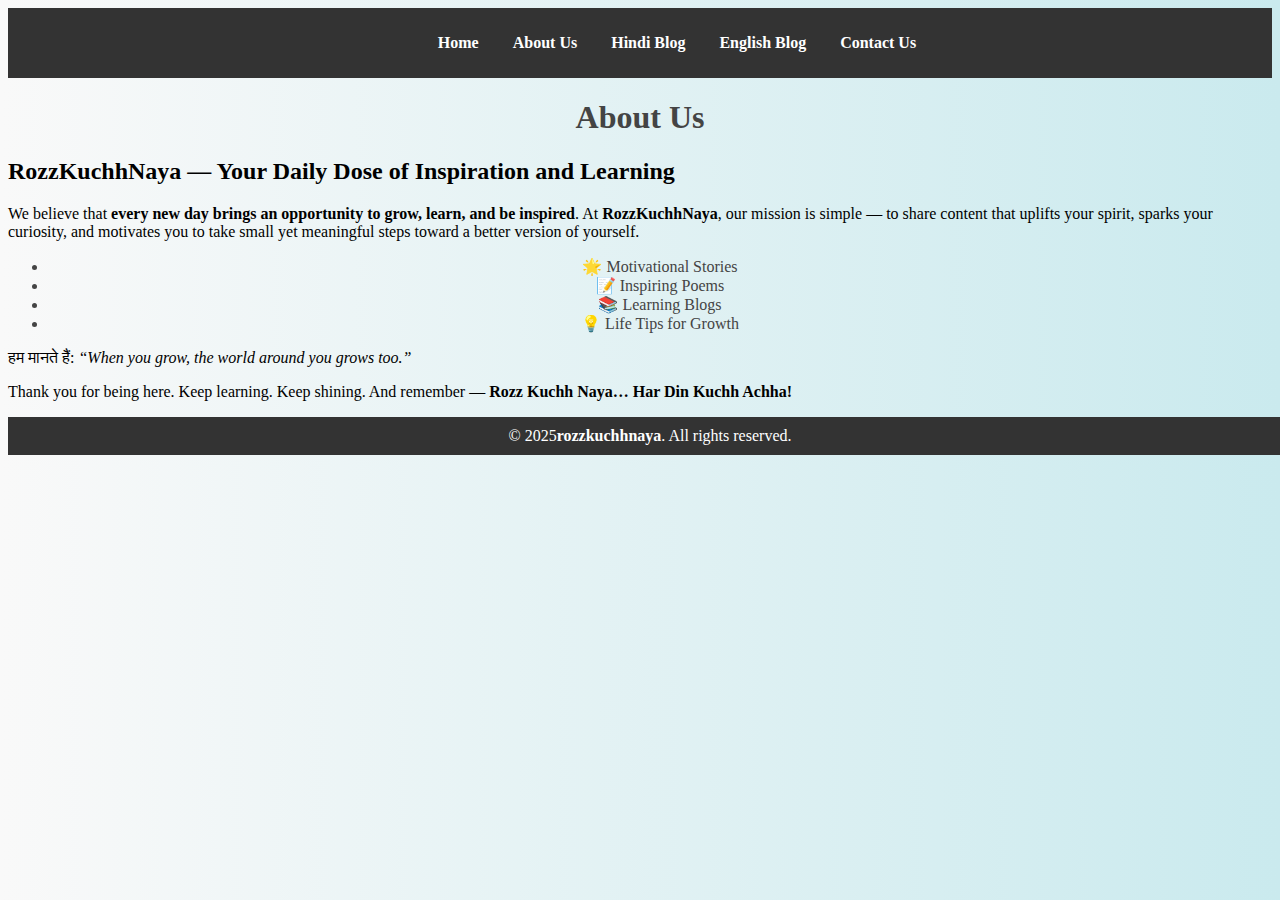
<file: about.html>
<!DOCTYPE html>
<html lang="en">
<head>
  <meta charset="UTF-8">
  <meta name="viewport" content="width=device-width, initial-scale=1">
  <title>About Us | RozzKuchhNaya</title>
  <link rel="stylesheet" href="style-about.css">
</head>
<body>
  <nav>
  <ul>
    <li><a href="rozzkuchhnaya.html"></a></li>
    <li><a href="index.html"> Home</a></li>
    <li><a href="about.html">About Us</a></li>
    <li><a href="hindi-blog.html">Hindi Blog</a></li>
    <li><a href="eng-blog.html">English Blog</a></li>
    <li><a href="contact.html">Contact Us</a></li>
  </ul>
</nav>
  <div class="about-container">
    <h1>About Us</h1>
    <h2>RozzKuchhNaya — Your Daily Dose of Inspiration and Learning</h2>
    
    <p>We believe that <strong>every new day brings an opportunity to grow, learn, and be inspired</strong>.  
    At <strong>RozzKuchhNaya</strong>, our mission is simple — to share content that uplifts your spirit, sparks your curiosity, and motivates you to take small yet meaningful steps toward a better version of yourself.</p>

    <ul>
      <li>🌟 Motivational Stories</li>
      <li>📝 Inspiring Poems</li>
      <li>📚 Learning Blogs</li>
      <li>💡 Life Tips for Growth</li>
    </ul>

    <p>हम मानते हैं: <em>“When you grow, the world around you grows too.”</em></p>

    <p>Thank you for being here. Keep learning. Keep shining. And remember —  
    <strong>Rozz Kuchh Naya… Har Din Kuchh Achha!</strong></p>

  
  
  </div>
 <footer class="footer">
  &copy; 2025<strong>rozzkuchhnaya</strong>. All rights reserved.
</footer>
</body>
</html>
</file>
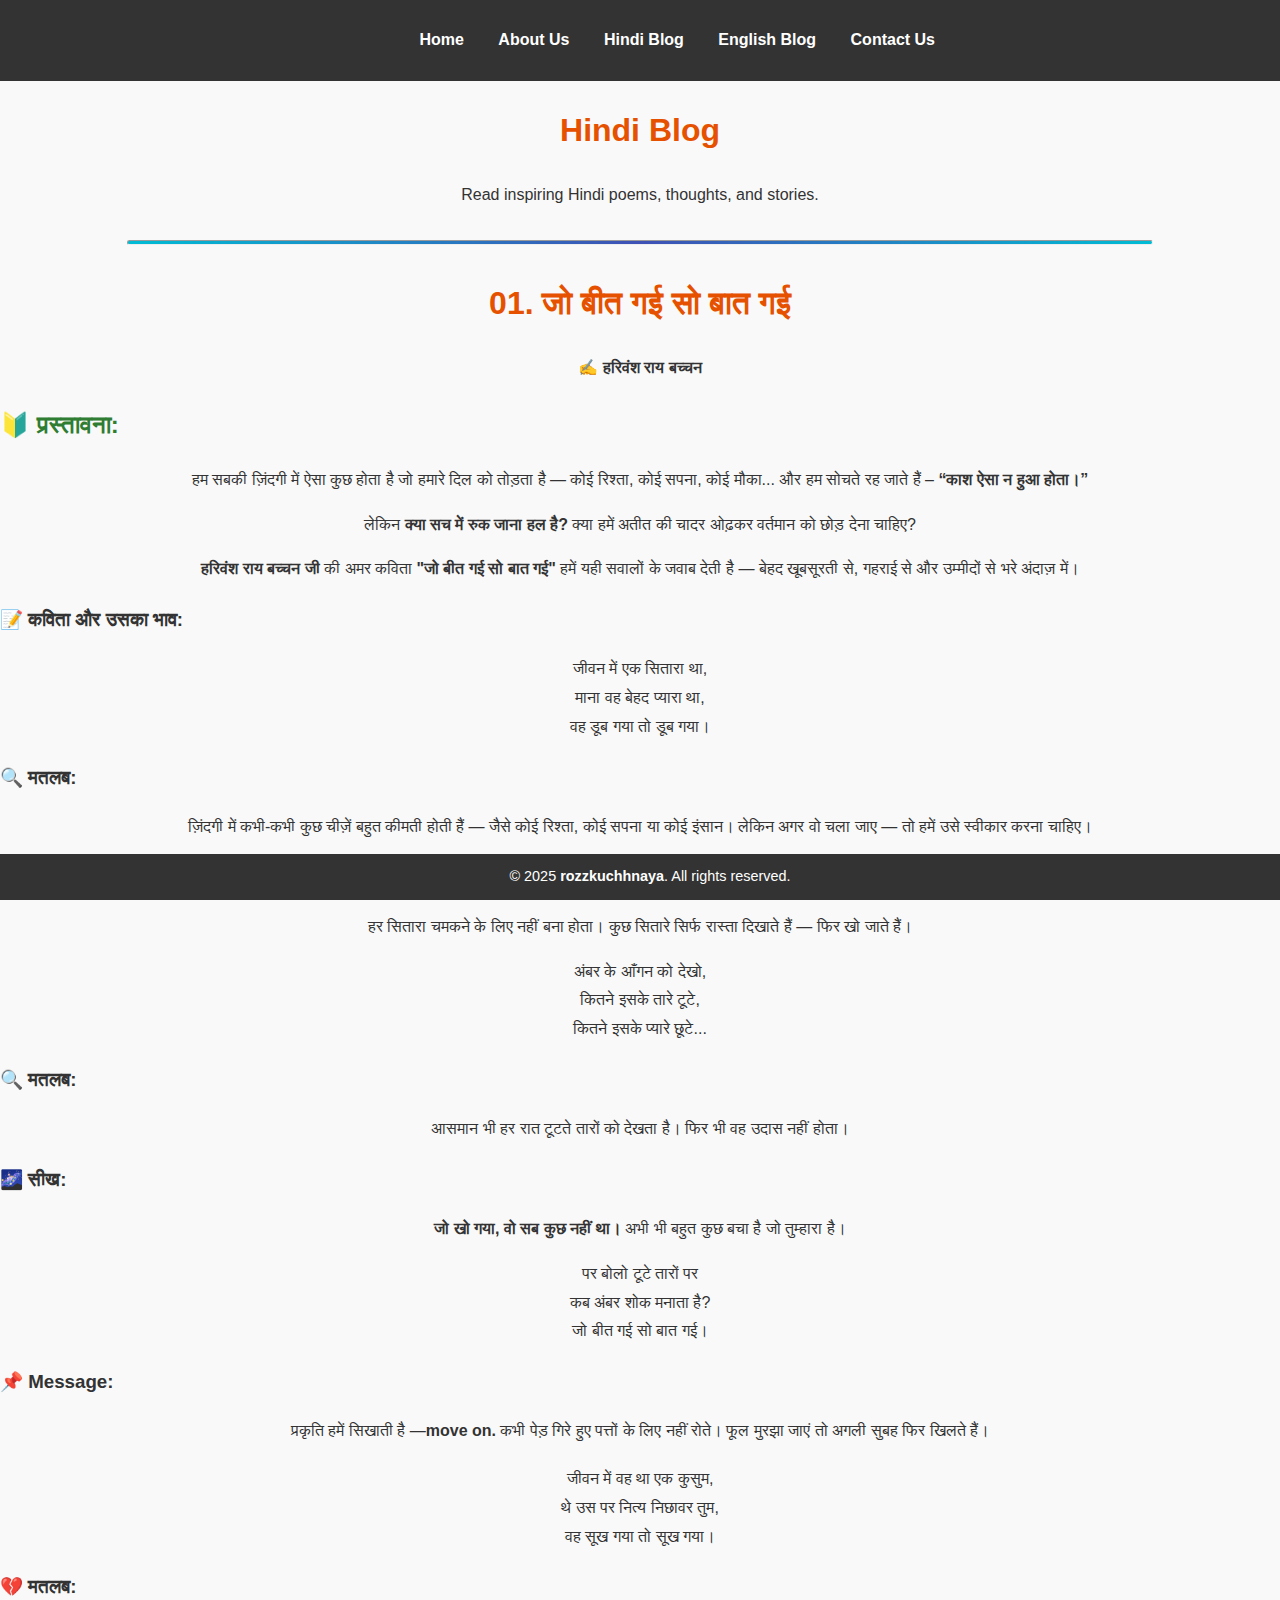
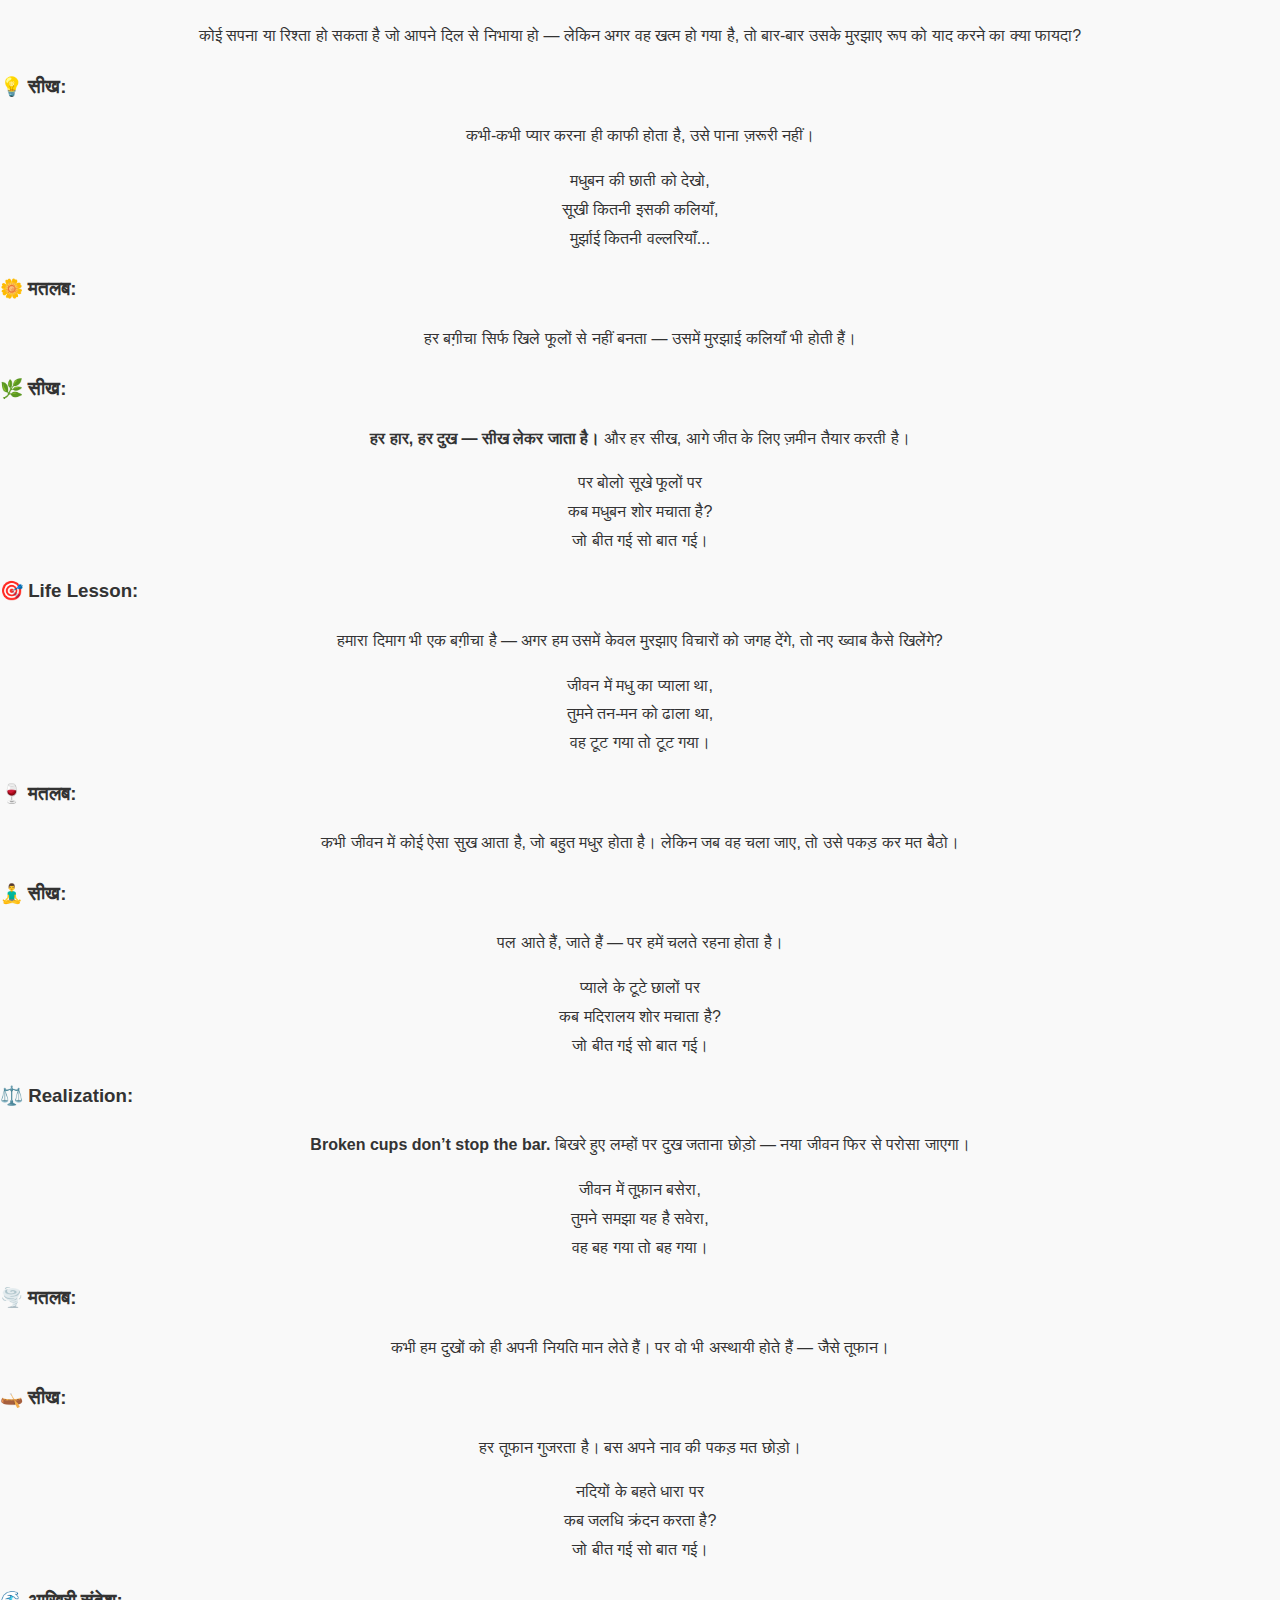
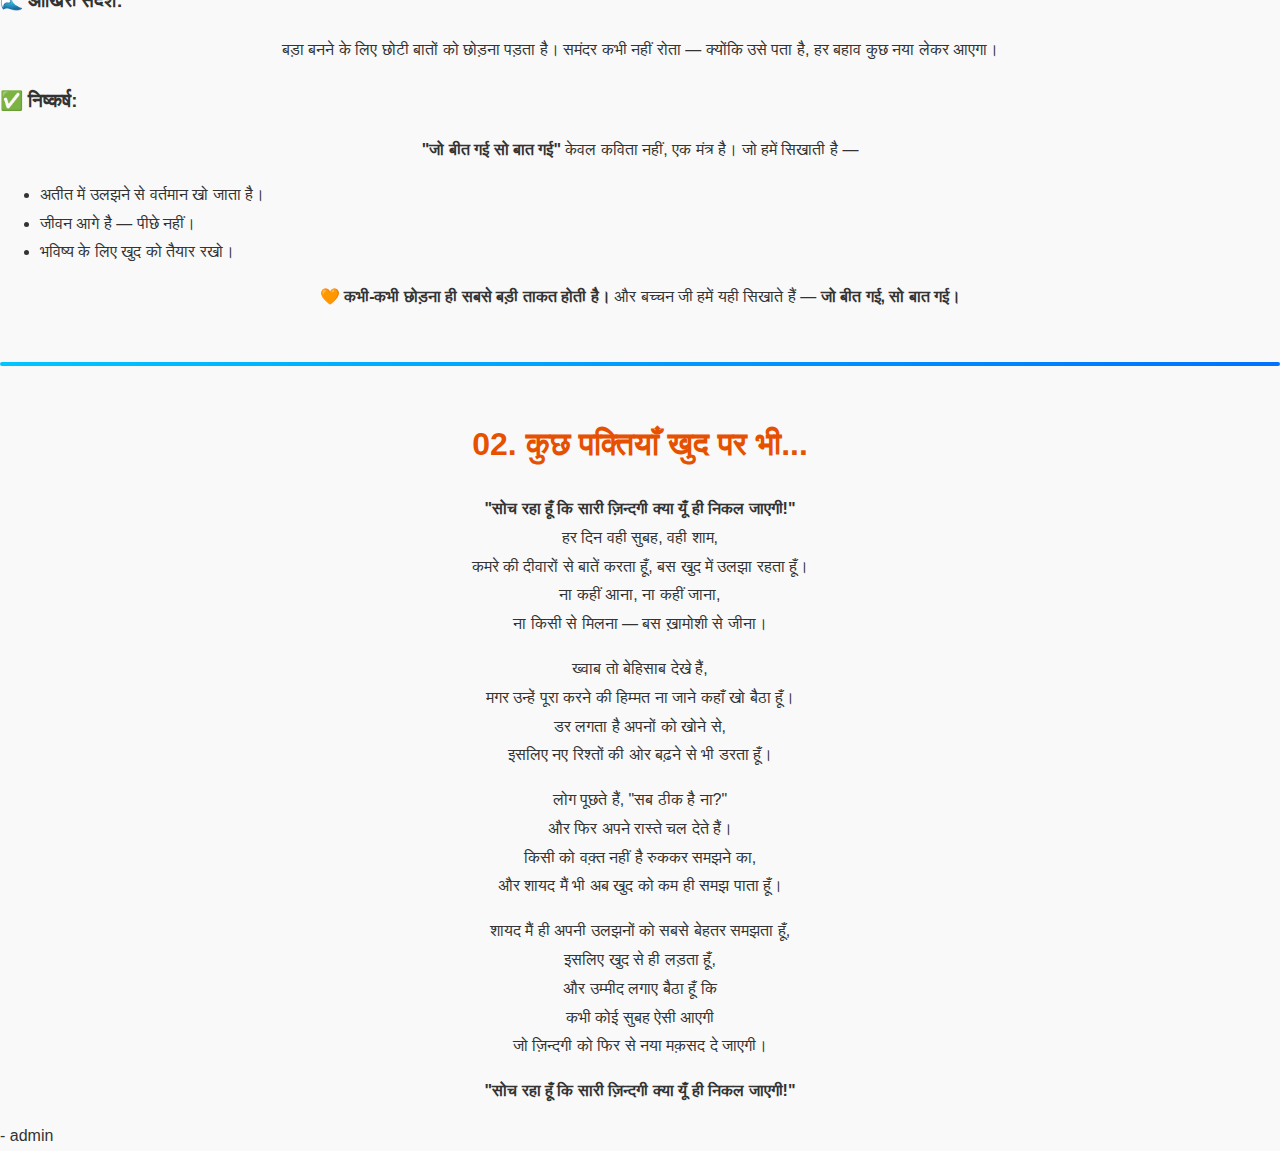
<file: hindi-blog.html>
<!DOCTYPE html>
<html lang="en">
<head>
    <meta charset="UTF-8">
    <meta name="viewport" content="width=device-width, initial-scale=1.0">
    <title>Document</title>
      <link rel="stylesheet" href="style-hindi.css">
       
</head>
<body>

    <nav>
  <ul>
    <li><a href="rozzkuchhnaya.html"></a></li>
    <li><a href="index.html"> Home</a></li>
    <li><a href="about.html">About Us</a></li>
    <li><a href="hindi-blog.html">Hindi Blog</a></li>
    <li><a href="eng-blog.html">English Blog</a></li>
    <li><a href="contact.html">Contact Us</a></li>
  </ul>
</nav>

   
 <header>
    <h1 class="main">Hindi Blog</h1>
<p class="mainpara">Read inspiring Hindi poems, thoughts, and stories.</p>
<hr class="separator">

  </header>

  <main>
       <h1 class="title">01. जो बीत गई सो बात गई</h1>
    <p class="author">✍️<b> हरिवंश राय बच्चन</b></p>
      
    <h2>🔰 प्रस्तावना:</h2>
    <p>
      हम सबकी ज़िंदगी में ऐसा कुछ होता है जो हमारे दिल को तोड़ता है — कोई रिश्ता, कोई सपना, कोई मौका...
और हम सोचते रह जाते हैं – <b>“काश ऐसा न हुआ होता।”</b>
    </p>
    <p>
      लेकिन <b>क्या सच में रुक जाना हल है?</b> 
क्या हमें अतीत की चादर ओढ़कर वर्तमान को छोड़ देना चाहिए?
    </p>
    <p>
      <b>हरिवंश राय बच्चन जी</b>  की अमर कविता<b> "जो बीत गई सो बात गई"</b>  हमें यही सवालों के जवाब देती है — बेहद खूबसूरती से, गहराई से और उम्मीदों से भरे अंदाज़ में।    </p>

    <h3>📝 कविता और उसका भाव:</h3>

    <div class="poem-block">
      <p>जीवन में एक सितारा था,<br>
      माना वह बेहद प्यारा था,<br>
      वह डूब गया तो डूब गया।</p>
    </div>
    <div class="explain">
<h3>🔍 मतलब:</h3>
<p>ज़िंदगी में कभी-कभी कुछ चीज़ें बहुत कीमती होती हैं — जैसे कोई रिश्ता, कोई सपना या कोई इंसान।
लेकिन अगर वो चला जाए — तो हमें उसे स्वीकार करना चाहिए।</p>
<h3>❤️ सीख:</h3>
<p>हर सितारा चमकने के लिए नहीं बना होता।
कुछ सितारे सिर्फ रास्ता दिखाते हैं — फिर खो जाते हैं।

</p>

    </div>

    <div class="poem-block">
      <p>अंबर के आँगन को देखो,<br>
      कितने इसके तारे टूटे,<br>
      कितने इसके प्यारे छूटे...
     </p>
    </div>
    <div class="explain">
<h3>🔍 मतलब:</h3>
<p>आसमान भी हर रात टूटते तारों को देखता है।
फिर भी वह उदास नहीं होता।</p>
<h3>🌌 सीख:</h3>
<p><b>जो खो गया, वो सब कुछ नहीं था।</b>
अभी भी बहुत कुछ बचा है जो तुम्हारा है।</p>
    </div>

    <div class="poem-block">
      <p> पर बोलो टूटे तारों पर<br>
      कब अंबर शोक मनाता है?<br>
      जो बीत गई सो बात गई।</p>
     
    </div>
    <div class="explain">
<h3>📌 Message:</h3>
<p>प्रकृति हमें सिखाती है —<b>move on.</b>
कभी पेड़ गिरे हुए पत्तों के लिए नहीं रोते।
फूल मुरझा जाएं तो अगली सुबह फिर खिलते हैं।</p>
<h3></h3>


    </div>

    <div class="poem-block">
      <p> जीवन में वह था एक कुसुम,<br>
      थे उस पर नित्य निछावर तुम,<br>
      वह सूख गया तो सूख गया।</p>
    </div>
    <div class="explain">
<h3>💔 मतलब:</h3>
<p>कोई सपना या रिश्ता हो सकता है जो आपने दिल से निभाया हो — लेकिन अगर वह खत्म हो गया है, तो बार-बार उसके मुरझाए रूप को याद करने का क्या फायदा?
<h3>💡 सीख:</h3>
<p>कभी-कभी प्यार करना ही काफी होता है, उसे पाना ज़रूरी नहीं।</p>
    </div>

    <div class="poem-block">
      <p>मधुबन की छाती को देखो,<br>
      सूखी कितनी इसकी कलियाँ,<br>
      मुर्झाई कितनी वल्लरियाँ...<br></p>
     
    </div>
    <div class="explain">
<h3>🌼 मतलब:</h3>
<p>हर बग़ीचा सिर्फ खिले फूलों से नहीं बनता — उसमें मुरझाई कलियाँ भी होती हैं।</p>
<h3>🌿 सीख:</h3>
<p><b>हर हार, हर दुख — सीख लेकर जाता है।</b>
और हर सीख, आगे जीत के लिए ज़मीन तैयार करती है।

</p>
    </div>

    <div class="poem-block">
      <p> पर बोलो सूखे फूलों पर<br>
      कब मधुबन शोर मचाता है?<br>
      जो बीत गई सो बात गई।</p>
    </div>
    <div class="explain">
<h3>🎯 Life Lesson:</h3>
<p>हमारा दिमाग भी एक बग़ीचा है —
अगर हम उसमें केवल मुरझाए विचारों को जगह देंगे,
तो नए ख्वाब कैसे खिलेंगे?</p>
    </div>

    <div class="poem-block">
       <p>जीवन में मधु का प्याला था,<br>
      तुमने तन-मन को ढाला था,<br>
      वह टूट गया तो टूट गया।</p>
    </div>
    <div class="explain">
<h3>🍷 मतलब:</h3>
<p>कभी जीवन में कोई ऐसा सुख आता है, जो बहुत मधुर होता है।
लेकिन जब वह चला जाए, तो उसे पकड़ कर मत बैठो।</p>
<h3>🧘‍♂️ सीख:</h3>
<p>पल आते हैं, जाते हैं — पर हमें चलते रहना होता है।</p>
    </div>

    <div class="poem-block">
       <p>प्याले के टूटे छालों पर<br>
      कब मदिरालय शोर मचाता है?<br>
      जो बीत गई सो बात गई।</p>
    </div>
    <div class="explain">
<h3>⚖️ Realization:</h3>
<p><b>Broken cups don’t stop the bar.</b>
बिखरे हुए लम्हों पर दुख जताना छोड़ो —
नया जीवन फिर से परोसा जाएगा।</p>
    </div>
    <div class="poem-block">
<p>जीवन में तूफ़ान बसेरा,<br>
      तुमने समझा यह है सवेरा,<br>
      वह बह गया तो बह गया।</p>
    </div>
    <div class="explain">
      <h3>🌪️ मतलब:</h3>
<p>कभी हम दुखों को ही अपनी नियति मान लेते हैं।
पर वो भी अस्थायी होते हैं — जैसे तूफान।</p>
<h3>🛶 सीख:</h3>
<p>हर तूफान गुजरता है।
बस अपने नाव की पकड़ मत छोड़ो।</p>
    </div>
    <div class="poem-block">
 <p>नदियों के बहते धारा पर<br>
      कब जलधि क्रंदन करता है?<br>
      जो बीत गई सो बात गई।</p>
    </div>
    <div class="explain">
<h3>🌊 आखिरी संदेश:</h3>
<p>बड़ा बनने के लिए छोटी बातों को छोड़ना पड़ता है।
समंदर कभी नहीं रोता —
क्योंकि उसे पता है, हर बहाव कुछ नया लेकर आएगा।</p>
    </div>

    <h3>✅ निष्कर्ष:</h3>
    <p><b>"जो बीत गई सो बात गई"</b> केवल कविता नहीं, एक मंत्र है।
जो हमें सिखाती है —</p>
    <ul>
      <li>अतीत में उलझने से वर्तमान खो जाता है।</li>
      <li>जीवन आगे है — पीछे नहीं।</li>
      <li>भविष्य के लिए खुद को तैयार रखो।</li>
    </ul>

    <p>🧡 <b>कभी-कभी छोड़ना ही सबसे बड़ी ताकत होती है।</b>
और बच्चन जी हमें यही सिखाते हैं — <strong>जो बीत गई, सो बात गई।</strong> </p>

<div class="gradient-line"></div>

<style>
.gradient-line {
  height: 4px;
  background: linear-gradient(to right, #00c6ff, #0072ff);
  border-radius: 10px;
  margin: 50px 0;
}
</style>


  <h1 class="title">02. कुछ पक्तियाँ खुद पर भी...</h1>
   <div class="poem-block">
     <p><b>"सोच रहा हूँ कि सारी ज़िन्दगी क्या यूँ ही निकल जाएगी!"</b>  <br>
      हर दिन वही सुबह, वही शाम,  <br>
      कमरे की दीवारों से बातें करता हूँ, बस खुद में उलझा रहता हूँ।<br>  
      ना कहीं आना, ना कहीं जाना,  <br>
      ना किसी से मिलना — बस ख़ामोशी से जीना।</p> 
    </div>

      <div class="poem-block">
        <p>ख्वाब तो बेहिसाब देखे हैं,<br>
      मगर उन्हें पूरा करने की हिम्मत ना जाने कहाँ खो बैठा हूँ।  <br>
      डर लगता है अपनों को खोने से,  <br>
      इसलिए नए रिश्तों की ओर बढ़ने से भी डरता हूँ।</p> </div>

     <div class="poem-block">
      <p> लोग पूछते हैं, "सब ठीक है ना?"  <br>
      और फिर अपने रास्ते चल देते हैं।  <br>
      किसी को वक़्त नहीं है रुककर समझने का,  <br>
      और शायद मैं भी अब खुद को कम ही समझ पाता हूँ।</p> </div>

      <div class="poem-block">
        <p>शायद मैं ही अपनी उलझनों को सबसे बेहतर समझता हूँ,  <br>
      इसलिए खुद से ही लड़ता हूँ,  <br>
      और उम्मीद लगाए बैठा हूँ कि  <br>
      कभी कोई सुबह ऐसी आएगी  <br>
      जो ज़िन्दगी को फिर से नया मक़सद दे जाएगी।</p> </div>

     <p class="para"> <b>"सोच रहा हूँ कि सारी ज़िन्दगी क्या यूँ ही निकल जाएगी!"</b></p> 
    - admin
  </main>

 
    <footer class="footer">
      
  &copy; 2025 <strong>rozzkuchhnaya</strong>. All rights reserved.
</footer>

  
</div>
</body>
</html>
</file>
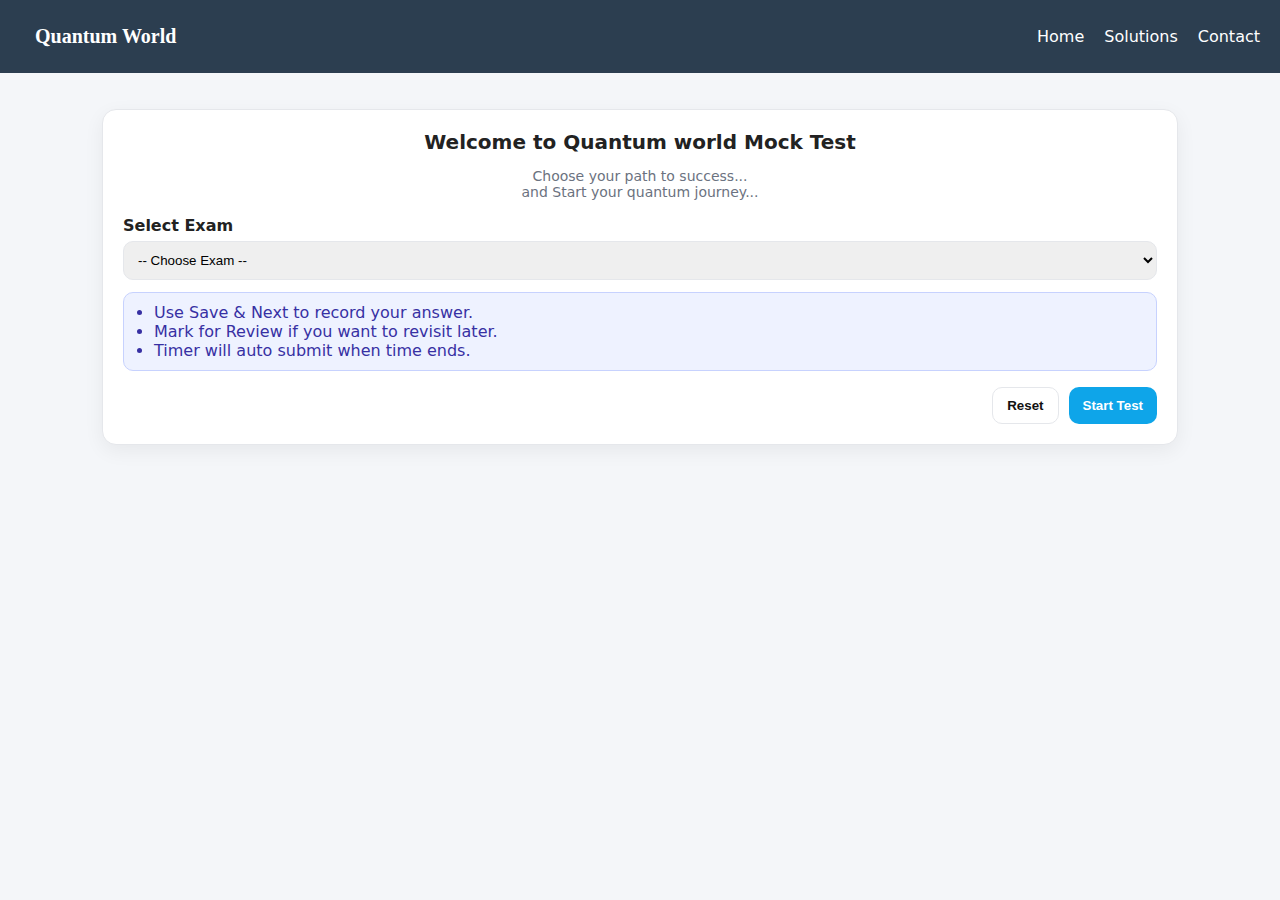
<file: mocktest.html>
<!DOCTYPE html>
<html lang="en">
<head>
<meta charset="UTF-8" />
<meta name="viewport" content="width=device-width, initial-scale=1.0"/>
<title>Mock Test Portal</title>
<style>


  
  :root{
    --bg:#f4f6f9; --card:#fff; --text:#222; --muted:#6b7280;
    --primary:#0ea5e9; --primary-dark:#0284c7;
    --green:#22c55e; --orange:#f59e0b; --rose:#ef4444; --violet:#8b5cf6; --border:#e5e7eb;
  }
  *{box-sizing:border-box}
  body{
    margin:0; background:var(--bg); color:var(--text);
    font-family: system-ui, -apple-system, Segoe UI, Roboto, Arial, sans-serif;
  }
  .container{max-width:1100px; margin:24px auto; padding:12px}
  .card{
    background:var(--card); border:1px solid var(--border); border-radius:14px;
    box-shadow: 0 6px 20px rgba(0,0,0,.06);
  }
  .p-16{padding:16px} .p-20{padding:20px}
  .flex{display:flex} .gap-16{gap:16px} .gap-8{gap:8px}
  .grow{flex:1}
  .btn{
    border:0; border-radius:10px; padding:10px 14px; cursor:pointer; font-weight:600;
    background:var(--primary); color:#fff;
  }
  .btn:hover{background:var(--primary-dark)}
  .btn.secondary{background:#e5e7eb; color:#111}
  .btn.warn{background:var(--orange); color:#111}
  .btn.danger{background:var(--rose); color:#fff}
  .btn.ghost{background:transparent; border:1px solid var(--border); color:#111}
  .btn:disabled{opacity:.6; cursor:not-allowed}
  .hidden{display:none}
  .center{text-align:center}
  .heading{font-size:20px; font-weight:600; margin:0 0 4px;}
  .logo{font-size: 12px; font-weight: 600; margin: 15px; text-align:left; text-decoration-color: #22c55e; font-family: cursive;}
  .sub{color:var(--muted); font-size:14px}
  .row{display:flex; gap:16px}
  .col-left{flex:2}
  .col-right{flex:1; min-width:260px}
  .timer{
    font-weight:800; font-size:18px; padding:10px 12px; border-radius:10px;
    background:#fef3c7; color:#92400e; border:1px solid #fde68a; display:inline-block;
  }
  .q-card{padding:16px; border:1px solid var(--border); border-radius:12px}
  .q-title{font-weight:700; margin-bottom:10px}
  .options{display:flex; flex-direction:column; gap:10px}
  .opt{
    border:1px solid var(--border); padding:10px 12px; border-radius:10px;
    display:flex; align-items:center; gap:10px; background:#fafafa; cursor:pointer;
  }
  .opt input{transform:scale(1.1)}
  .palette{display:grid; grid-template-columns: repeat(6, 1fr); gap:8px}
  .pal-btn{
    padding:8px 0; border-radius:10px; border:1px solid var(--border);
    text-align:center; cursor:pointer; font-weight:700; font-size:14px; background:#fff;
  }
  .pal-btn.visited{background:#e5e7eb}
  .pal-btn.answered{background:#dcfce7; border-color:#86efac}
  .pal-btn.marked{background:#ede9fe; border-color:#c4b5fd}
  .pal-btn.current{outline:2px solid var(--primary)}
  .legend{display:flex; flex-wrap:wrap; gap:10px; font-size:12px}
  .legend span{display:inline-flex; align-items:center; gap:6px}
  .pill{width:16px; height:16px; border-radius:6px; display:inline-block; border:1px solid var(--border)}
  .pill.not-visited{background:#fff}
  .pill.visited{background:#e5e7eb}
  .pill.answered{background:#dcfce7; border-color:#86efac}
  .pill.marked{background:#ede9fe; border-color:#c4b5fd}
  .actions{display:flex; flex-wrap:wrap; gap:8px}
  .mt-8{margin-top:8px} .mt-12{margin-top:12px} .mt-16{margin-top:16px} .mt-20{margin-top:20px}
  .score{font-size:18px; font-weight:800; color:var(--green)}
  .note{background:#eef2ff; border:1px solid #c7d2fe; color:#3730a3; padding:10px 12px; border-radius:10px}
  @media (max-width:900px){
    .row{flex-direction:column}
    .palette{grid-template-columns: repeat(8, 1fr)}
  }
  @media (max-width:480px){
    .palette{grid-template-columns: repeat(6, 1fr)}
  }

.navbar{background:#2c3e50;color:#fff;padding:10px 20px;display:flex;justify-content:space-between;align-items:center;}.logo{font-size:20px;font-weight:bold;}.nav-links{list-style:none;display:flex;gap:20px;}.nav-links li a{color:white;text-decoration:none;font-size:16px;}.menu-icon{display:none;font-size:25px;cursor:pointer;}@media(max-width:768px){.nav-links{display:none;flex-direction:column;background:#34495e;position:absolute;top:50px;right:20px;padding:10px;border-radius:5px;}.nav-links.active{display:flex;}.menu-icon{display:block;}}
  
</style>
</head>
<body>

<!-- Navbar -->
<nav class="navbar">
  <div class="logo">Quantum World</div>
  <ul class="nav-links" id="navLinks">
    <li><a href="index.html">Home</a></li>
   <!-- <li><a href="aboutmock.htm>">About</a></li-->
   <li><a href="solution.html">Solutions</a></li>
    <li><a href="contact.html">Contact</a></li>
  </ul>
  <span class="menu-icon" onclick="toggleMenu()">&#9776;</span>
</nav>

<!--  <div class="logo"><h1>Quantum world</h1></div>-->
<div class="container">

  <!-- Start / Instructions -->
  <div id="startScreen" class="card p-20">
    <div class="center">
      <h1 class="heading">Welcome to Quantum world Mock Test</h1>
      <p class="sub">Choose your path to success...<br>and Start your quantum journey...</p>
    </div>
    <div class="mt-16">
      <label for="examSel"><b>Select Exam</b></label>
      <select id="examSel" style="width:100%;padding:10px;border:1px solid var(--border);border-radius:10px;margin-top:6px">
        <option value="">-- Choose Exam --</option>
        <option value="ssc">SSC</option>
        <option value="jee">JEE</option>
        <option value="neet">NEET</option>
        <option value="nda">NDA</option>
      </select>
    </div>
    <div class="mt-12 note">
      <ul style="margin:0; padding-left:18px">
        <li>Use Save & Next to record your answer.</li>
        <li>Mark for Review if you want to revisit later.</li>
        <li>Timer will auto submit when time ends.</li>
      </ul>
    </div>
    <div class="mt-16" style="display:flex; gap:10px; justify-content:flex-end">
      <button class="btn ghost" onclick="resetAll()">Reset</button>
      <button class="btn" onclick="startTest()">Start Test</button>
    </div>
  </div>

  <!-- Test Screen -->
  <div id="testScreen" class="hidden">
    <div class="row">
      <div class="col-left">
        <div class="card p-16" style="display:flex;justify-content:space-between;align-items:center">
          <div><b id="examName">Exam</b></div>
          <div class="timer" id="timer">--:--</div>
        </div>

        <div class="card p-16 mt-16">
          <div class="q-card">
            <div class="q-title">
              Q<span id="qIndex">1</span>. <span id="qText">Question text</span>
            </div>
            <div id="qOptions" class="options"></div>
          </div>

          <div class="actions mt-16">
            <button class="btn" onclick="saveAndNext()">Save & Next</button>
            <button class="btn secondary" onclick="clearResponse()">Clear Response</button>
            <button class="btn warn" onclick="markForReview()">Mark for Review & Next</button>
            <button class="btn ghost" onclick="prevQ()">Previous</button>
            <button class="btn ghost" onclick="nextQ()">Next</button>
            <button class="btn danger" onclick="confirmSubmit()">Submit</button>
          </div>
        </div>
      </div>

      <div class="col-right">
        <div class="card p-16">
          <div style="display:flex;justify-content:space-between;align-items:center">
            <b>Question Palette</b>
            <span class="sub" id="progressText"></span>
          </div>
          <div id="palette" class="palette mt-12"></div>
          <div class="legend mt-16">
            <span><i class="pill not-visited"></i> Not Visited</span>
            <span><i class="pill visited"></i> Visited</span>
            <span><i class="pill answered"></i> Answered</span>
            <span><i class="pill marked"></i> Marked</span>
          </div>
        </div>
      </div>
    </div>
  </div>

  <!-- Result -->
  <div id="resultScreen" class="card p-20 hidden center">
    <h2 class="heading">Test Submitted</h2>
    <p id="scoreLine" class="score"></p>
    <p class="sub" id="timeUsed"></p>
    <div class="mt-16" style="display:flex; gap:10px; justify-content:center">
      <button class="btn" onclick="restart()">Take Another Test</button>
    </div>
  </div>

</div>

<script src="mocktest.js"></script>
</body>
</html>
</file>
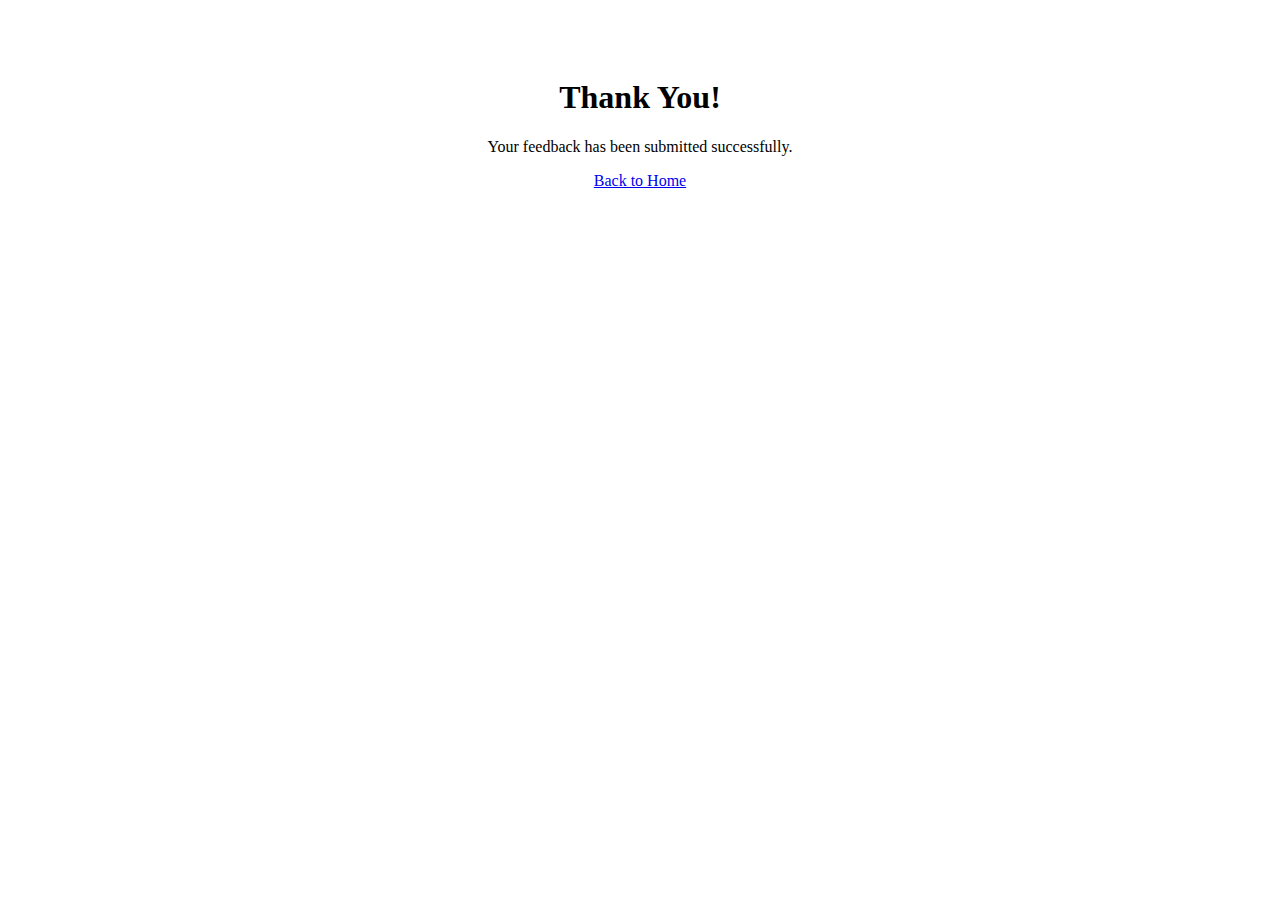
<file: thankyou.html>
<!DOCTYPE html>
<html lang="en">
<head>
  <meta charset="UTF-8">
  <meta name="viewport" content="width=device-width, initial-scale=1.0">
  <title>Thank You | rozzkuchhnaya</title>
 
</head>
<body>
  <div class="thankyou-container" style="text-align: center; padding: 50px;">
    <h1>Thank You!</h1>
    <p>Your feedback has been submitted successfully.</p>
    <a href="index.html" class="btn">Back to Home</a>
  </div>
</body>
</html>
</file>
<file: style-about.css>
body{
background: linear-gradient(to right, #f9f9f9, #caeaee);
  font-family: 'Georgia', serif;
  color: #444;
  text-align: center;
}

.mainh1 {
  color: #e65100;
   text-align:center;
}
nav {
  background-color: #333;
  padding: 10px 0;
  margin-bottom: 20px;
}

nav ul {
  list-style: none;
  text-align: center;
}

nav ul li {
  display: inline-block;
  margin: 0 15px;
}

nav ul li a {
  color: #fff;
  text-decoration: none;
  font-weight: bold;
  transition: color 0.3s ease;
}

nav ul li a:hover {
  color: #ffd700; /* Golden hover */
}
.separator {
  height: 3px;
  width: 80%;
  background: linear-gradient(to right, #00bcd4, #3f51b5, #00bcd4);
  margin: 30px auto;
  border-radius: 10px;
}
h2{
  text-align: left;
  color: black;
}
p{
  color: black;
  text-align: left;
}
footer {
  position: auto;
  bottom: 0;
  width: 100%;
  background: #333;
  color: #fff;
  text-align: center;
  padding: 10px;
}
</file>
<file: style-hindi.css>
body {
      font-family: 'Noto Sans Devanagari', sans-serif;
      background-color: #f9f9f9;
      color: #333;
      padding: 0;
      max-width: 10000px;
      margin: 0;
      line-height: 1.8;
    }
    h1 {
      color: #e65100;
      text-align: center;
    }
    p{
      text-align: center;
    }
    h2 {
      color: #2e7d32;
    }
    .poem {
        text-align: center;
      background-color: #fff3e0;
      padding: 20px;
      border-left: 5px solid #ff9800;
      margin: 20px 0;
      white-space: pre-line;
    }
    footer {
      margin-top: 40px;
      text-align: center;
      font-size: 0.9em;
      color: #888;
    }
nav {
  background-color: #333;
  padding: 10px 0;
  margin-bottom: 20px;
}

nav ul {
  list-style: none;
  text-align: center;
}

nav ul li {
  display: inline-block;
  margin: 0 15px;
}

nav ul li a {
  color: #fff;
  text-decoration: none;
  font-weight: bold;
  transition: color 0.3s ease;
}

nav ul li a:hover {
  color: #ffd700; /* Golden hover */
}
.separator {
  height: 3px;
  width: 80%;
  background: linear-gradient(to right, #00bcd4, #3f51b5, #00bcd4);
  margin: 30px auto;
  border-radius: 10px;
}


footer {
  position: fixed;
  bottom: 0;
  width: 100%;
  background: #333;
  color: #fff;
  text-align: center;
  padding: 10px;
}
</file>
